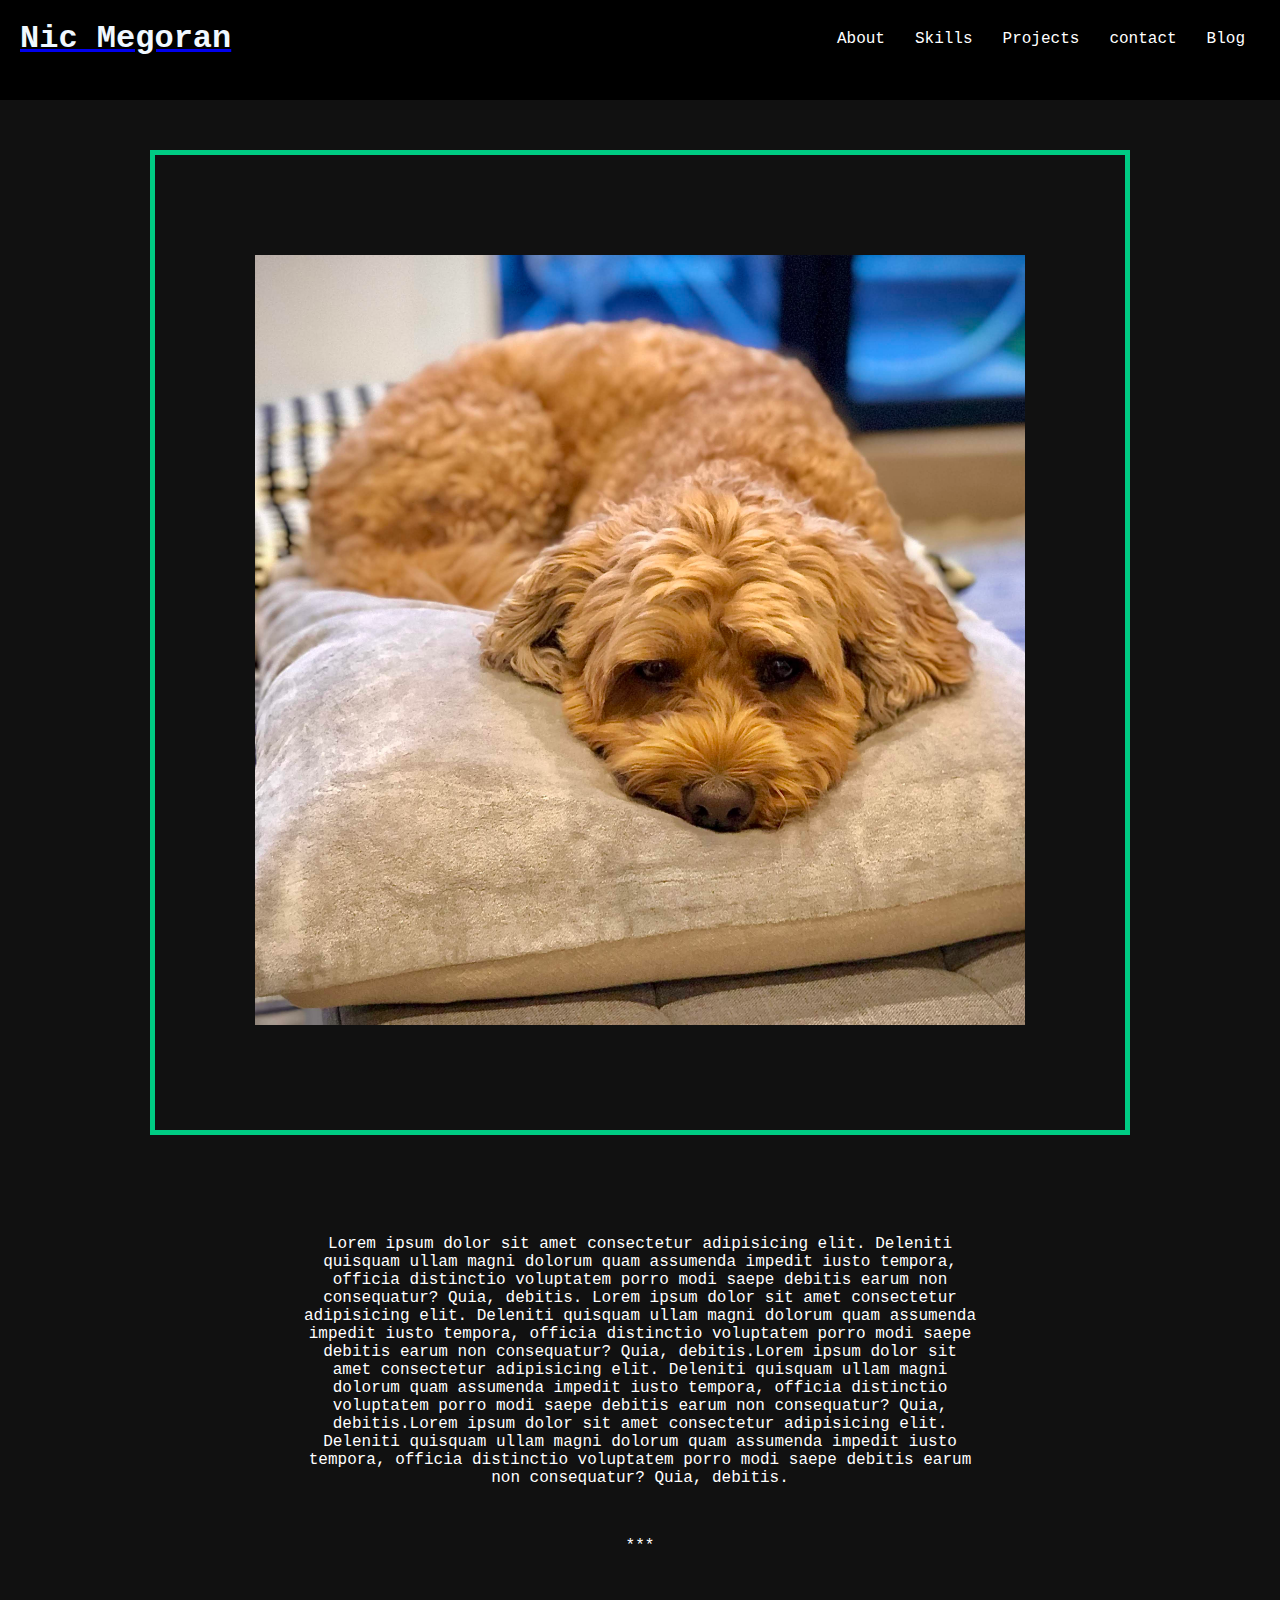
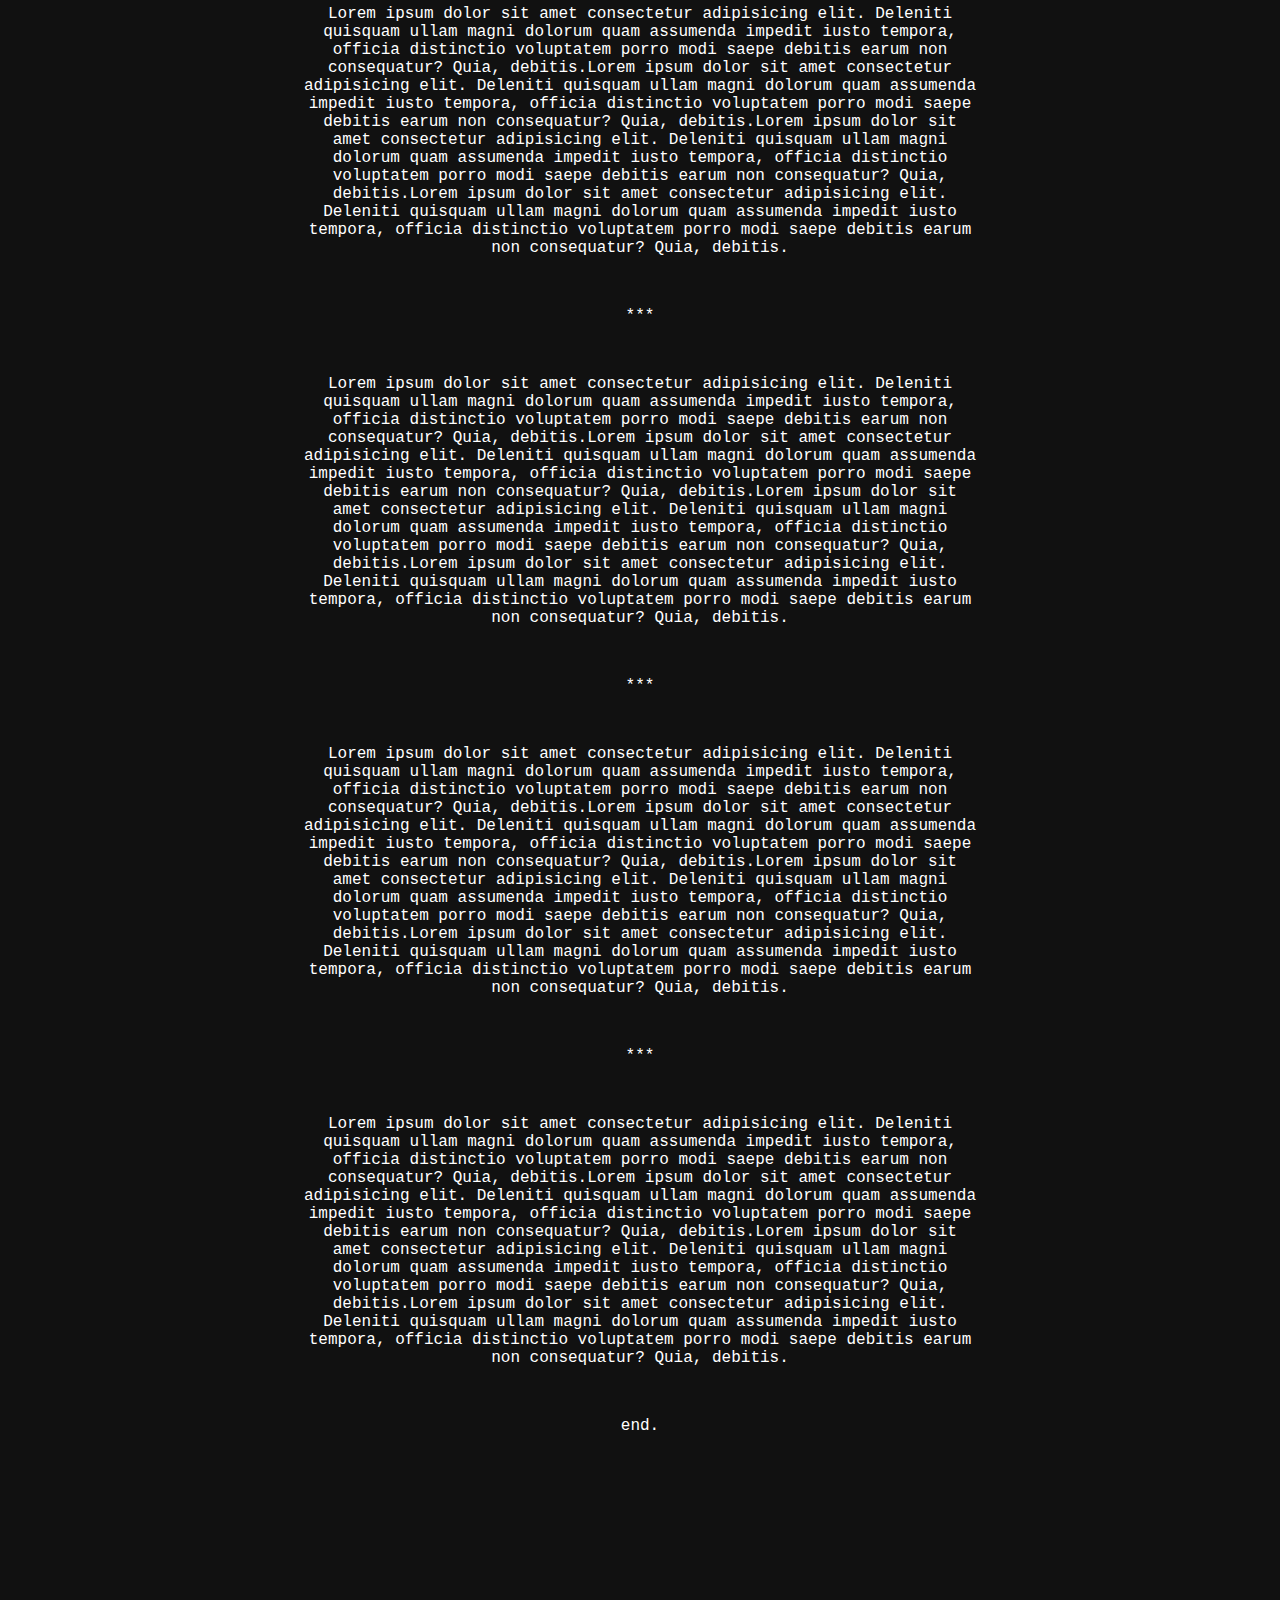
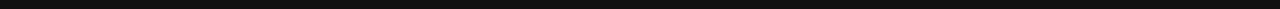
<file: blog-post.html>
<!DOCTYPE html>
<html lang="en">
<head>
  <meta charset="UTF-8">
  <meta name="viewport" content="width=device-width, initial-scale=1.0">
  <link rel="stylesheet" href="style.css">
  <link rel="stylesheet" href="blog-post.css">
  <script defer src="/nav.js"></script>
  <title>Blog Post</title>
</head>
<body>
  <div class="nav-bar" w3-include-html="/nav.html"></div>
  <div class="container">
    <div class="hero-image">
      <img src="/images/pups.jpg">
    </div>
    <div class="content">
      <p>
        Lorem ipsum dolor sit amet consectetur adipisicing elit. Deleniti quisquam ullam magni dolorum quam assumenda impedit iusto tempora, officia distinctio voluptatem porro modi saepe debitis earum non consequatur? Quia, debitis. Lorem ipsum dolor sit amet consectetur adipisicing elit. Deleniti quisquam ullam magni dolorum quam assumenda impedit iusto tempora, officia distinctio voluptatem porro modi saepe debitis earum non consequatur? Quia, debitis.Lorem ipsum dolor sit amet consectetur adipisicing elit. Deleniti quisquam ullam magni dolorum quam assumenda impedit iusto tempora, officia distinctio voluptatem porro modi saepe debitis earum non consequatur? Quia, debitis.Lorem ipsum dolor sit amet consectetur adipisicing elit. Deleniti quisquam ullam magni dolorum quam assumenda impedit iusto tempora, officia distinctio voluptatem porro modi saepe debitis earum non consequatur? Quia, debitis.      
      </p>
      <p>***</p>
      <p>
        Lorem ipsum dolor sit amet consectetur adipisicing elit. Deleniti quisquam ullam magni dolorum quam assumenda impedit iusto tempora, officia distinctio voluptatem porro modi saepe debitis earum non consequatur? Quia, debitis.Lorem ipsum dolor sit amet consectetur adipisicing elit. Deleniti quisquam ullam magni dolorum quam assumenda impedit iusto tempora, officia distinctio voluptatem porro modi saepe debitis earum non consequatur? Quia, debitis.Lorem ipsum dolor sit amet consectetur adipisicing elit. Deleniti quisquam ullam magni dolorum quam assumenda impedit iusto tempora, officia distinctio voluptatem porro modi saepe debitis earum non consequatur? Quia, debitis.Lorem ipsum dolor sit amet consectetur adipisicing elit. Deleniti quisquam ullam magni dolorum quam assumenda impedit iusto tempora, officia distinctio voluptatem porro modi saepe debitis earum non consequatur? Quia, debitis.
      </p>
      <p>***</p>
      <p>
        Lorem ipsum dolor sit amet consectetur adipisicing elit. Deleniti quisquam ullam magni dolorum quam assumenda impedit iusto tempora, officia distinctio voluptatem porro modi saepe debitis earum non consequatur? Quia, debitis.Lorem ipsum dolor sit amet consectetur adipisicing elit. Deleniti quisquam ullam magni dolorum quam assumenda impedit iusto tempora, officia distinctio voluptatem porro modi saepe debitis earum non consequatur? Quia, debitis.Lorem ipsum dolor sit amet consectetur adipisicing elit. Deleniti quisquam ullam magni dolorum quam assumenda impedit iusto tempora, officia distinctio voluptatem porro modi saepe debitis earum non consequatur? Quia, debitis.Lorem ipsum dolor sit amet consectetur adipisicing elit. Deleniti quisquam ullam magni dolorum quam assumenda impedit iusto tempora, officia distinctio voluptatem porro modi saepe debitis earum non consequatur? Quia, debitis.
      </p>
      <p>***</p>
      <p>
        Lorem ipsum dolor sit amet consectetur adipisicing elit. Deleniti quisquam ullam magni dolorum quam assumenda impedit iusto tempora, officia distinctio voluptatem porro modi saepe debitis earum non consequatur? Quia, debitis.Lorem ipsum dolor sit amet consectetur adipisicing elit. Deleniti quisquam ullam magni dolorum quam assumenda impedit iusto tempora, officia distinctio voluptatem porro modi saepe debitis earum non consequatur? Quia, debitis.Lorem ipsum dolor sit amet consectetur adipisicing elit. Deleniti quisquam ullam magni dolorum quam assumenda impedit iusto tempora, officia distinctio voluptatem porro modi saepe debitis earum non consequatur? Quia, debitis.Lorem ipsum dolor sit amet consectetur adipisicing elit. Deleniti quisquam ullam magni dolorum quam assumenda impedit iusto tempora, officia distinctio voluptatem porro modi saepe debitis earum non consequatur? Quia, debitis.
      </p>
      <p>***</p>
      <p>
        Lorem ipsum dolor sit amet consectetur adipisicing elit. Deleniti quisquam ullam magni dolorum quam assumenda impedit iusto tempora, officia distinctio voluptatem porro modi saepe debitis earum non consequatur? Quia, debitis.Lorem ipsum dolor sit amet consectetur adipisicing elit. Deleniti quisquam ullam magni dolorum quam assumenda impedit iusto tempora, officia distinctio voluptatem porro modi saepe debitis earum non consequatur? Quia, debitis.Lorem ipsum dolor sit amet consectetur adipisicing elit. Deleniti quisquam ullam magni dolorum quam assumenda impedit iusto tempora, officia distinctio voluptatem porro modi saepe debitis earum non consequatur? Quia, debitis.Lorem ipsum dolor sit amet consectetur adipisicing elit. Deleniti quisquam ullam magni dolorum quam assumenda impedit iusto tempora, officia distinctio voluptatem porro modi saepe debitis earum non consequatur? Quia, debitis.
      </p>
      <p>end.</p>
    </div>
  </div>
</body>
</html>
</file>
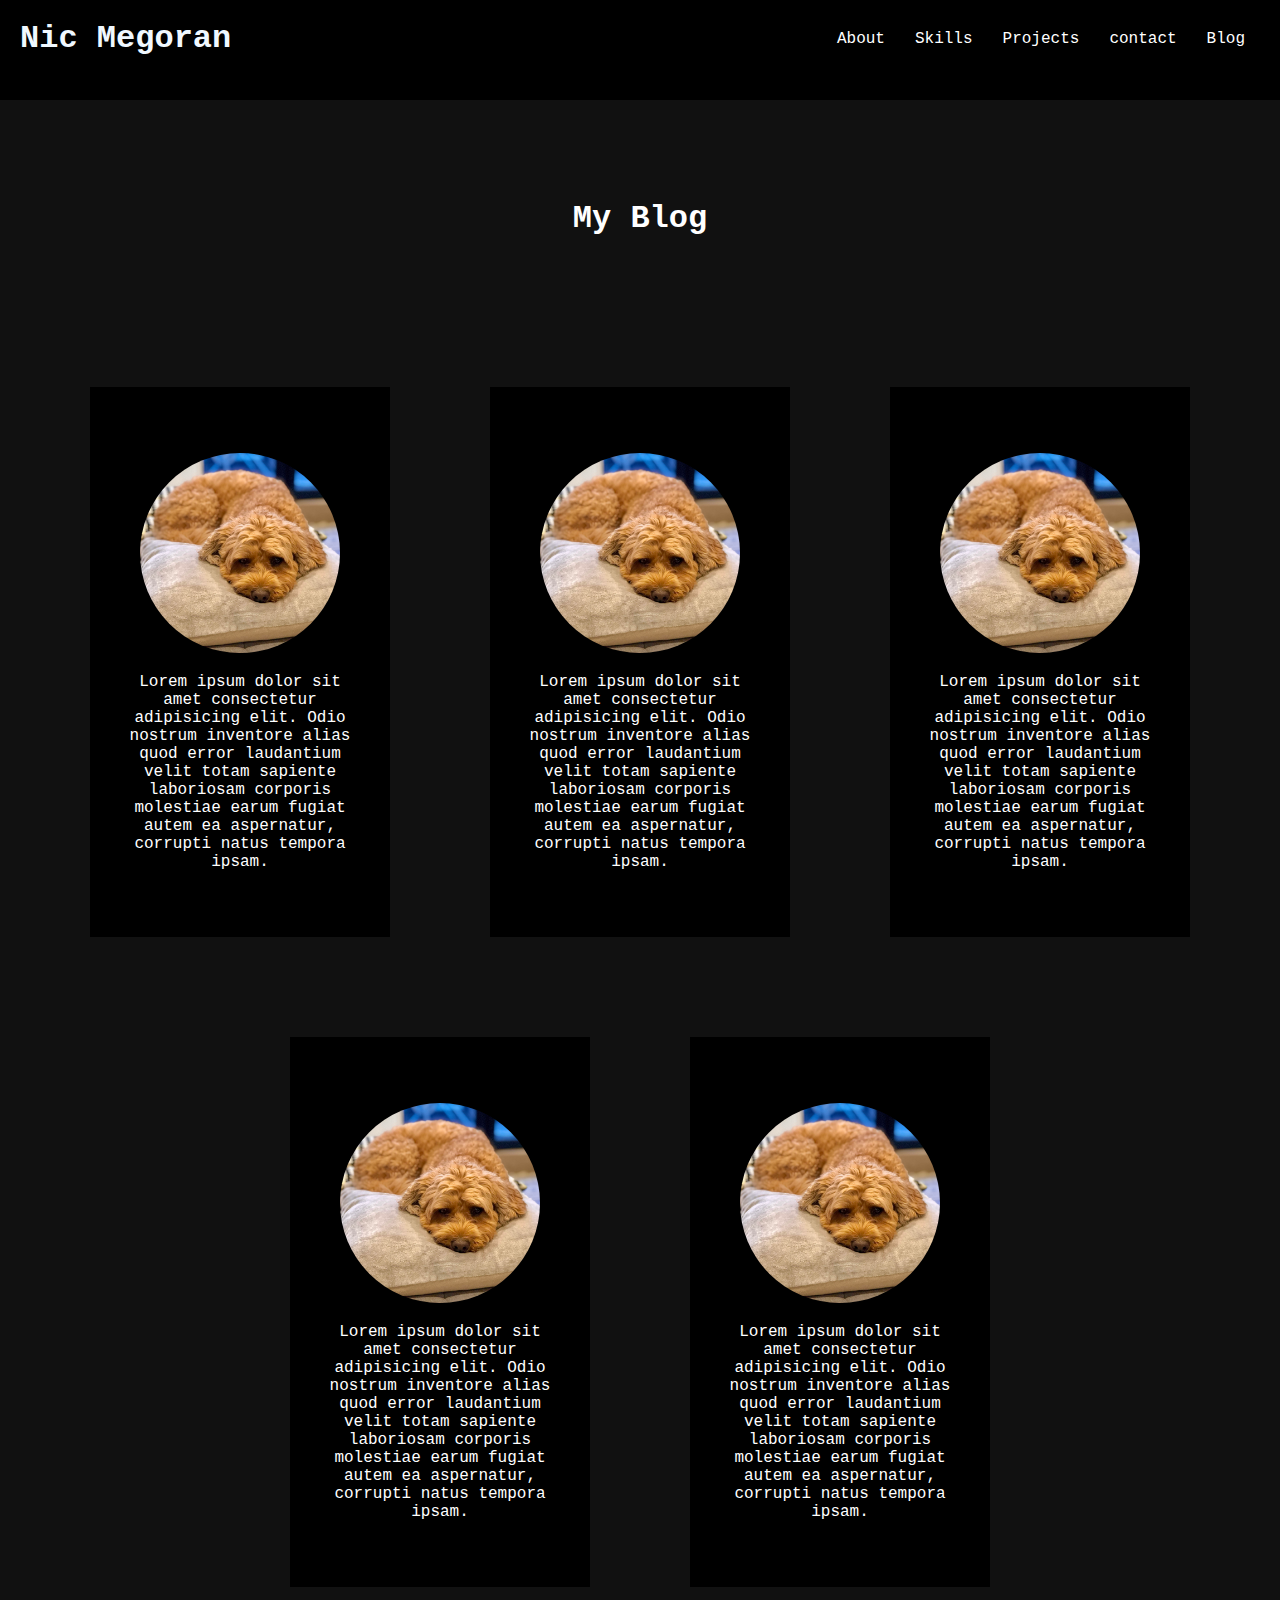
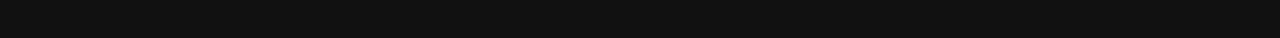
<file: blog.html>
<!DOCTYPE html>
<html lang="en">

<head>
  <meta charset="UTF-8">
  <meta name="viewport" content="width=device-width, initial-scale=1.0">
  <link rel="stylesheet" href="style.css">
  <link rel="stylesheet" href="blog.css">
  <script defer src="/nav.js"></script>
  <title>Document</title>
</head>

<body>
  <div class="nav-bar" w3-include-html="/nav.html"></div>

  <div class="title">
    <h1>My Blog</h1>
  </div>

  <div class="container">
    <a href="blog-post.html">
      <div class="blog-post">
        <img src="images/pups.jpg">
        <p>Lorem ipsum dolor sit amet consectetur adipisicing elit. Odio nostrum inventore alias quod error laudantium
          velit totam sapiente laboriosam corporis molestiae earum fugiat autem ea aspernatur, corrupti natus tempora
          ipsam.</p>
      </div>
    </a>
    <a href="blog-post.html">
      <div class="blog-post">
        <img src="images/pups.jpg">
        <p>Lorem ipsum dolor sit amet consectetur adipisicing elit. Odio nostrum inventore alias quod error laudantium
          velit totam sapiente laboriosam corporis molestiae earum fugiat autem ea aspernatur, corrupti natus tempora
          ipsam.</p>
      </div>
    </a>
    <a href="blog-post.html">
      <div class="blog-post">
        <img src="images/pups.jpg">
        <p>Lorem ipsum dolor sit amet consectetur adipisicing elit. Odio nostrum inventore alias quod error laudantium
          velit totam sapiente laboriosam corporis molestiae earum fugiat autem ea aspernatur, corrupti natus tempora
          ipsam.</p>
      </div>
    </a>
    <a href="blog-post.html">
      <div class="blog-post">
        <img src="images/pups.jpg">
        <p>Lorem ipsum dolor sit amet consectetur adipisicing elit. Odio nostrum inventore alias quod error laudantium
          velit totam sapiente laboriosam corporis molestiae earum fugiat autem ea aspernatur, corrupti natus tempora
          ipsam.</p>
      </div>
    </a>
    <a href="blog-post.html">
      <div class="blog-post">
        <img src="images/pups.jpg">
        <p>Lorem ipsum dolor sit amet consectetur adipisicing elit. Odio nostrum inventore alias quod error laudantium
          velit totam sapiente laboriosam corporis molestiae earum fugiat autem ea aspernatur, corrupti natus tempora
          ipsam.</p>
      </div>
    </a>
  </div>
</body>

</html>
</file>
<file: style.css>
* {
  padding: 0;
  /* This is to tells browser to not add any padding.*/
  margin: 0;
  /* This is to tells browser to not add any margin.*/
  box-sizing: border-box;
  /* Change box model so border and padding are not longer added to total width/height*/
}

.parent {
  display: flex;
  width: 100%;
  flex-direction: column;
  background-color: #111111;
  font-family: 'Work Sans', monospace;
  font-style: normal;
}

nav {
  display: flex;
  justify-content: space-between;
  height: 100px;
  width: 100%;
  flex-wrap: wrap;
  background-color: black;
  padding: 20px;
  /* padding-bottom: 20px; */
  font-family: 'Space Mono', monospace;
  font-style: normal;
}

nav h1 {
  color: aliceblue;
}

.nav-links {
  display: flex;
  list-style: none;
  flex-flow: wrap;
}

.nav-item a {
  display: inline-block;
  padding: 10px 15px;
  text-decoration: none;
  color: white;
  background-color: black;
}

.header {
  display: flex;
  height: calc(100vh - 100px);
  width: 100%;
  position: relative;
}

.welcome-message {
  border: 5px solid yellow;
  max-width: 500px;
  position: absolute;
  top: 100px;
  right: 200px;
  height: 250px;
  padding: 40px;
}

.welcome-message h1, h3 {
  color: aliceblue;
}

.welcome-message h1 {
  color: aliceblue;
  font-family: 'Space Mono', monospace;
  font-style: normal;
  font-size: 50px;
}

.hero-image {
  width: calc(70vh - 200px);
  /* width: 30vw; */
}

.hero-image .bottom {
  position: absolute;
  bottom: 0px;
  left: 74px;
}

.hero-image .top {
  position: absolute;
  bottom: 0px;
  left: 75px;
}

.hero-image>img {
  position: relative;
  width: inherit;
  -webkit-transition: opacity 2s;
  -moz-transition: opacity 2s;
  -o-transition: opacity 2s;
  transition: opacity 2s;
}

.hero-image img.top:hover {
  opacity: 0;
}

.black-bar {
  height: 135px;
  width: 100%;
  align-self: flex-end;
  background-color: black;
}

.projects {
  display: flex;
  justify-content: center;
  align-items: center;
  height: 200px;
  width: 100%;
  /* background: darkkhaki; */
}

.contact {
  display: flex;
  justify-content: center;
  align-items: center;
  height: 200px;
  width: 100%;
  /* background: darksalmon; */
}

.section-box {
  display: flex;
  justify-content: center;
  align-items: center;
  width: 80%;
  height: 80%;
  background: beige;
}

@media screen and (max-width: 600px) {
  .nav-links {
    display: flex;
    /* list-style: none; */
    flex-flow: column;
    background-color: black;
  }
  /* .nav-hover:hover {
    display: flex;
    list-style: none;
    flex-flow: column;
    background-color: yellow;
  } */
  .welcome-message {
    border: 5px solid yellow;
    max-width: 500px;
    position: absolute;
    /* top: 20px; */
    right: 40vw;
    left: 10px;
    /* height: 300px; */
    padding: 20px;
  }
  .welcome-message h1, h3 {
    color: aliceblue;
  }
  .welcome-message h1 {
    color: aliceblue;
    font-family: 'Space Mono', monospace;
    font-style: normal;
    font-size: 30px;
  }
  .welcome-message h3 {
    font-style: italic;
    font-size: 12px;
  }
}
</file>
<file: blog-post.css>
body {
  background-color: #111111;
  font-family: 'Space Mono', monospace;
}

.container {
  display: flex;
  flex-flow: column;
  align-items: center;
  padding: 50px 150px;
}

.hero-image {
  padding: 100px;
  width: 100%;
  border: 5px solid #00CC83;
}

.content {
  color: white;
  padding: 50px 150px;
  text-align: center;
}

.content p {
  margin-top: 50px;
}
</file>
<file: blog.css>
body {
  background-color: #111111;
  font-family: 'Space Mono', monospace;
}

a{
  text-decoration: none;
}

.title {
  display: flex;
  justify-content: center;
  color: white;
  padding: 100px;
}

.container {
  display: flex;
  justify-content: center;
  flex-flow: row wrap;
  height: 100%;
}

.blog-post {
  width: 300px;
  background-color: black;
  height: 550px;
  margin: 50px;
  display: flex;
  justify-content: center;
  align-items: center;
  flex-flow: column;
  padding: 30px;
}

.blog-post img {
  width: 200px;
  height: 200px;
  object-fit: cover;
  border-radius: 100%;
}

.blog-post p {
  color: white;
  margin-top: 20px;
  text-align: center;
}
</file>
